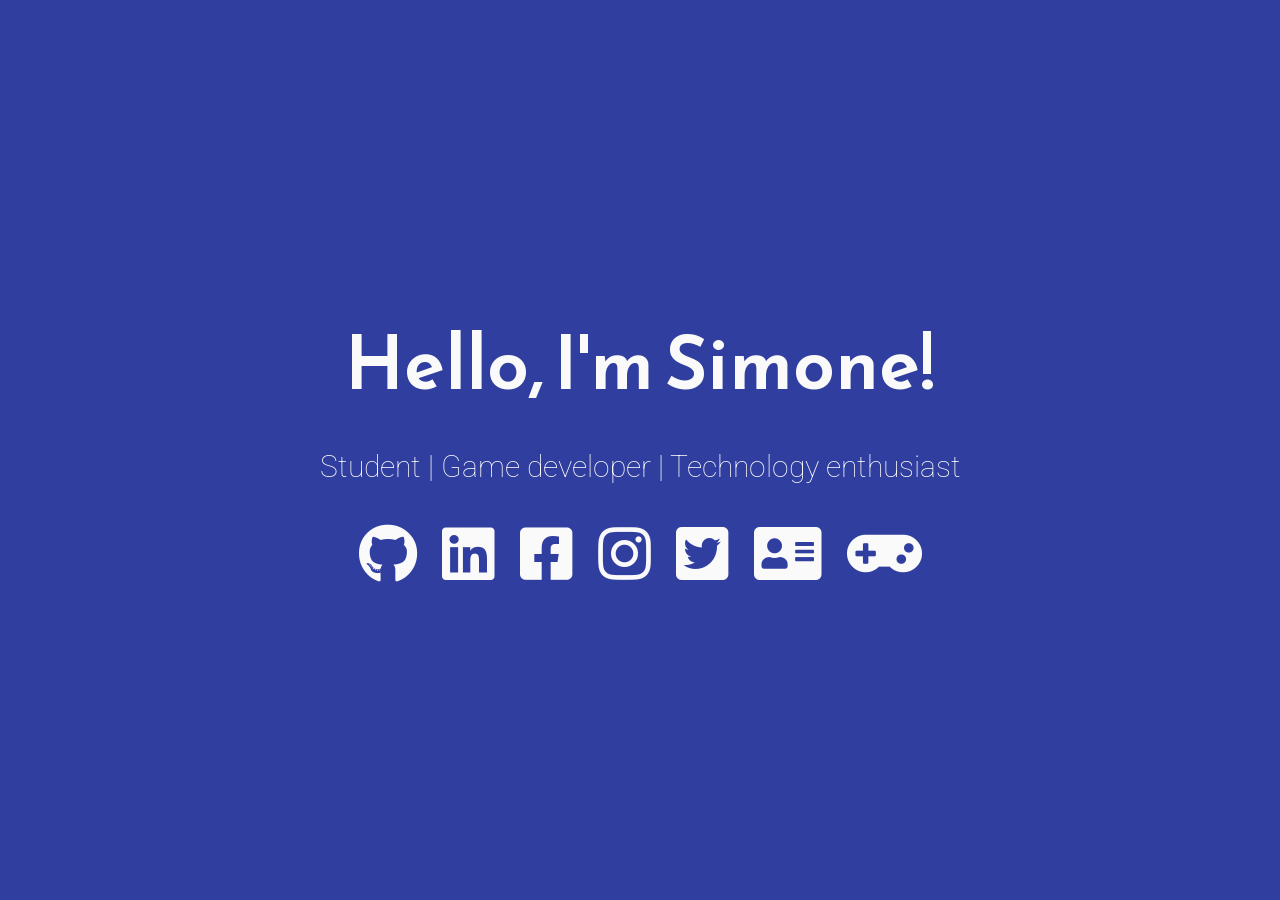
<file: _OLD/index.html>
<!DOCTYPE html>
<html>
<head>
	<meta charset="utf-8">
	<meta http-equiv="X-UA-Compatible" content="IE=edge">
	<meta name="viewport" content="width=device-width, initial-scale=1.0">
	<meta property='og:title' content='Simone Petrosino | Dev'/>
	<meta property='og:image' content='images/thumbnail.png'/>
	<!--<meta property='og:description' content='description'/>-->
	<meta property='og:url' content='https://simpetr.github.io'/>

	<title>Simone Petrosino | Dev</title>

	<!--<link rel="icon" href="favicon.ico" type="image/png" /> -->

	<link href="https://fonts.googleapis.com/css?family=Reem+Kufi|Roboto:300" rel="stylesheet">
	<link href="https://use.fontawesome.com/releases/v5.4.1/css/all.css" rel="stylesheet">
	<link rel="stylesheet" href="css/reset.css">
	<link rel="stylesheet" href="css/styles.css">
	<link rel="stylesheet" href="css/themes/indigo-white.css">
	<!-- <link rel="stylesheet" href="css/themes/green-white.css"> -->
	<!-- <link rel="stylesheet" href="css/themes/red-white.css"> -->
	<!-- <link rel="stylesheet" href="css/themes/grey-white.css"> -->
	<!-- <link rel="stylesheet" href="css/themes/white-indigo.css"> -->
	<!-- <link rel="stylesheet" href="css/themes/white-blue.css"> -->
	<!-- <link rel="stylesheet" href="css/themes/white-grey.css"> -->
	<!-- <link rel="stylesheet" href="css/themes/white-red.css"> -->
	<!-- <link rel="stylesheet" href="css/themes/yellow-black.css"> -->
</head>
<body>
	<main>
		<div class="intro">Hello, I'm Simone!</div>
		<div class="tagline">Student | Game developer | Technology enthusiast</div>
		<!-- Find your icons from here - https://fontawesome.com/icons?d=gallery&s=brands -->
		<div class="icons-social">
			<a target="_blank" href="https://github.com/simpetr"><i class="fab fa-github"></i></a>
			<!--<a target="_blank" href="https://twitter.com/flexdinesh"><i class="fab fa-twitter"></i></a>-->
			<a target="_blank" href="https://www.linkedin.com/in/simonepetrosino"><i class="fab fa-linkedin"></i></a>
			<a target="_blank" href="https://www.facebook.com/simo.petrosino"><i class="fab fa-facebook-square"></i></a>
			<a target="_blank" href="https://instagram.com/vector.forward"><i class="fab fa-instagram"></i></a>
			<a target="_blank" href="https://twitter.com/SimoPetr"><i class="fab fa-twitter-square"></i></a>
			<a target="_blank" href="resume/Simone_Petrosino_WEB.pdf"><i class="fas fa-address-card"></i></a>
			<a target="_blank" href="https://simpetr.itch.io"><i class="fas fa-gamepad"></i></a>			
    </div>
	</main>
</body>
</html>
</file>
<file: _OLD/css/styles.css>
/* Typography */

html {
	font-family: 'Roboto', sans-serif;
}

@media (min-width: 576px) {
	html {
		font-size: 14px;
	}
}

@media (min-width: 768px) {
	html {
		font-size: 16px;
	}
}

@media (min-width: 992px) {
	html {
		font-size: 18px;
	}
}

@media (min-width: 1200px) {
	html {
		font-size: 20px;
	}
}

.icons-social i {
	font-size: 3em;
}

/* Custom Styles */

main {
	display: flex;
	flex-direction: column;
	min-height: 100vh;
	justify-content: center;
	padding: 0 30px;
	text-align: center;
}

main > .intro {
	font-family: 'Reem Kufi', sans-serif;
	font-size: 3.75em;
	font-weight: 600;
}

main > .tagline {
	font-size: 1.5rem;
	margin: 1.5rem 0;
	font-weight: 100;
}

.icons-social i {
	padding: 10px;
}

.devto {
	margin-bottom: -0.20rem;
}

.devto svg {
	margin-bottom: -0.20rem;
	margin-left: 0.675rem;;
	width: 2.65rem;
	height: 2.65rem;
}
</file>
<file: _OLD/css/themes/indigo-white.css>
/* Theme */

main {
	background: #303F9F;
	color: #FAFAFA;
}

.icons-social a {
	color: #FAFAFA;
}

.icons-social a svg path{
	fill: #FAFAFA;
}
</file>
